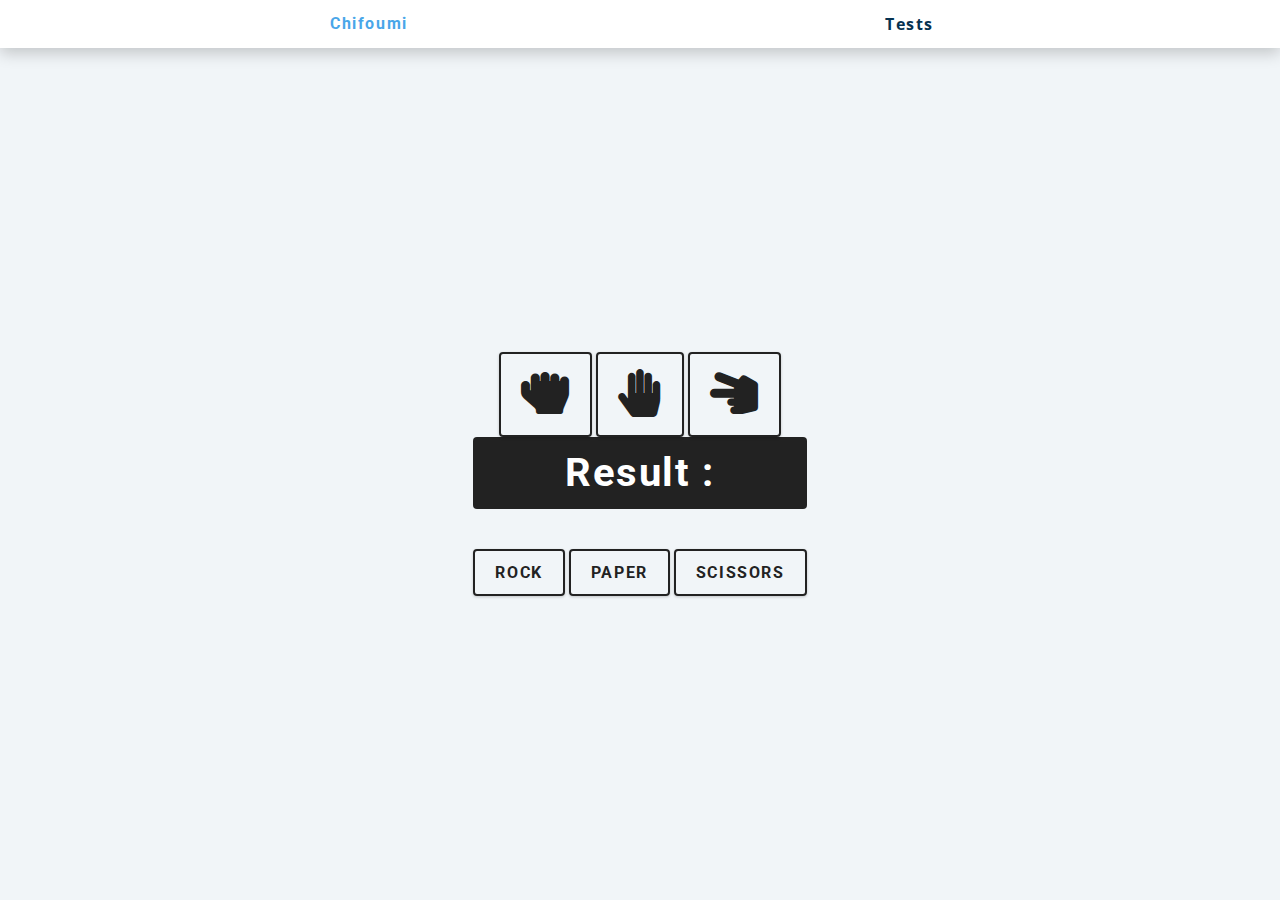
<file: index.html>
<!DOCTYPE html>
<html lang="en">
  <head>
    <meta charset="UTF-8" />
    <meta name="viewport" content="width=device-width, initial-scale=1.0" />
    <title>
      Chifoumi
    </title>
    
    <!-- styles -->
    <link
    rel="stylesheet"
    href="https://cdnjs.cloudflare.com/ajax/libs/font-awesome/5.14.0/css/all.min.css"
  />
    <link rel="stylesheet" href="styles.css" />
  </head>

  <body>
    <nav>
      <div class="nav-center">
        <h4>chifoumi</h4>
        <ul class="nav-links">
          <li><a href="spec-runner.html">tests</a></li>
        </ul>
      </div>
    </nav>
    <aside style="position: absolute;
    top: 40px; left: 40px; z-index: -1;"><ul id="log-results">

    </ul></aside>
    
    <main>
        
      <div class="container">
        
        <button class="btn btn-hero" id="rock-cpu" disabled=true style="font-size: 3em;" ><i class="fas fa-hand-rock"></i></button>
        <button class="btn btn-hero" id="paper-cpu" disabled=true style="font-size: 3em;"  ><i class="fas fa-hand-paper"></i></button>
        <button class="btn btn-hero" id="scissors-cpu" disabled=true style="font-size: 3em;"  ><i class="fas fa-hand-scissors"></i></button>
        <br />

        <h2>Result : <span class="result"></span></h2>
        <button class="btn btn-hero" id="rock">rock</button>
        <button class="btn btn-hero" id="paper">paper</button>
        <button class="btn btn-hero" id="scissors">scissors</button>
      </div>

    </main>
    <!-- javascript -->
    <script src="app.js" defer></script>
  </body>
</html>
</file>
<file: styles.css>
/*
=============== 
Fonts
===============
*/
@import url("https://fonts.googleapis.com/css?family=Open+Sans|Roboto:400,700&display=swap");

/*
=============== 
Variables
===============
*/

:root {
  /* dark shades of primary color*/
  --clr-primary-1: hsl(205, 86%, 17%);
  --clr-primary-2: hsl(205, 77%, 27%);
  --clr-primary-3: hsl(205, 72%, 37%);
  --clr-primary-4: hsl(205, 63%, 48%);
  /* primary/main color */
  --clr-primary-5: hsl(205, 78%, 60%);
  /* lighter shades of primary color */
  --clr-primary-6: hsl(205, 89%, 70%);
  --clr-primary-7: hsl(205, 90%, 76%);
  --clr-primary-8: hsl(205, 86%, 81%);
  --clr-primary-9: hsl(205, 90%, 88%);
  --clr-primary-10: hsl(205, 100%, 96%);
  /* darkest grey - used for headings */
  --clr-grey-1: hsl(209, 61%, 16%);
  --clr-grey-2: hsl(211, 39%, 23%);
  --clr-grey-3: hsl(209, 34%, 30%);
  --clr-grey-4: hsl(209, 28%, 39%);
  /* grey used for paragraphs */
  --clr-grey-5: hsl(210, 22%, 49%);
  --clr-grey-6: hsl(209, 23%, 60%);
  --clr-grey-7: hsl(211, 27%, 70%);
  --clr-grey-8: hsl(210, 31%, 80%);
  --clr-grey-9: hsl(212, 33%, 89%);
  --clr-grey-10: hsl(210, 36%, 96%);
  --clr-white: #fff;
  --clr-red-dark: hsl(360, 67%, 44%);
  --clr-red-light: hsl(360, 71%, 66%);
  --clr-green-dark: hsl(125, 67%, 44%);
  --clr-green-light: hsl(125, 71%, 66%);
  --clr-black: #222;
  --ff-primary: "Roboto", sans-serif;
  --ff-secondary: "Open Sans", sans-serif;
  --transition: all 0.3s linear;
  --spacing: 0.1rem;
  --radius: 0.25rem;
  --light-shadow: 0 5px 15px rgba(0, 0, 0, 0.1);
  --dark-shadow: 0 5px 15px rgba(0, 0, 0, 0.2);
  --max-width: 1170px;
  --fixed-width: 620px;
}
/*
=============== 
Global Styles
===============
*/

*,
::after,
::before {
  margin: 0;
  padding: 0;
  box-sizing: border-box;
}
body {
  font-family: var(--ff-secondary);
  background: var(--clr-grey-10);
  color: var(--clr-grey-1);
  line-height: 1.5;
  font-size: 0.875rem;
}
ul {
  list-style-type: none;
}
a {
  text-decoration: none;
}
h1,
h2,
h3,
h4 {
  letter-spacing: var(--spacing);
  text-transform: capitalize;
  line-height: 1.25;
  margin-bottom: 0.75rem;
  font-family: var(--ff-primary);
}
h1 {
  font-size: 3rem;
}
h2 {
  font-size: 2rem;
}
h3 {
  font-size: 1.25rem;
}
h4 {
  font-size: 0.875rem;
}
p {
  margin-bottom: 1.25rem;
  color: var(--clr-grey-5);
}
@media screen and (min-width: 800px) {
  h1 {
    font-size: 4rem;
  }
  h2 {
    font-size: 2.5rem;
  }
  h3 {
    font-size: 1.75rem;
  }
  h4 {
    font-size: 1rem;
  }
  body {
    font-size: 1rem;
  }
  h1,
  h2,
  h3,
  h4 {
    line-height: 1;
  }
}
/*  global classes */

/* section */
.section {
  padding: 5rem 0;
}

.section-center {
  width: 90vw;
  margin: 0 auto;
  max-width: 1170px;
}
@media screen and (min-width: 992px) {
  .section-center {
    width: 95vw;
  }
}
main {
  min-height: 100vh;
  display: grid;
  place-items: center;
}

/*
=============== 
Nav
===============
*/
nav {
  background: var(--clr-white);
  height: 3rem;
  display: grid;
  align-items: center;
  box-shadow: var(--dark-shadow);
}
.nav-center {
  width: 90vw;
  max-width: var(--fixed-width);
  margin: 0 auto;
  display: flex;
  align-items: center;
  justify-content: space-between;
}
.nav-center h4 {
  margin-bottom: 0;
  color: var(--clr-primary-5);
}
.nav-links {
  display: flex;
}
nav a {
  text-transform: capitalize;
  font-weight: 700;
  font-size: 1rem;
  color: var(--clr-primary-1);
  letter-spacing: var(--spacing);
  margin-right: 1rem;
}
nav a:hover {
  color: var(--clr-primary-5);
}
/*
=============== 
Container
===============
*/
main {
  min-height: calc(100vh - 3rem);
  display: grid;
  place-items: center;
}
.container {
  text-align: center;
}
.container h2 {
  background: var(--clr-black);
  color: var(--clr-white);
  padding: 1rem;
  border-radius: var(--radius);
  margin-bottom: 2.5rem;
}
.color {
  color: var(--clr-primary-5);
}
.btn-hero {
  font-family: var(--ff-primary);
  text-transform: uppercase;
  background: transparent;
  color: var(--clr-black);
  letter-spacing: var(--spacing);
  display: inline-block;
  font-weight: 700;
  transition: var(--transition);
  border: 2px solid var(--clr-black);
  cursor: pointer;
  box-shadow: 0 1px 3px rgba(0, 0, 0, 0.2);
  border-radius: var(--radius);
  font-size: 1rem;
  padding: 0.75rem 1.25rem;
}
.btn-hero:hover {
  color: var(--clr-white);
  background: var(--clr-black);
}


section
{
position: relative;
display: flex;
justify-content: center;
align-item: center;
min-height: 100vh;
background: #250811;
}

.blob
{
    position: absolute;
    width: 500px;
    height: 500px;
    background: rgba(0,0,0,.0);
    z-index: -1;

}
</file>
